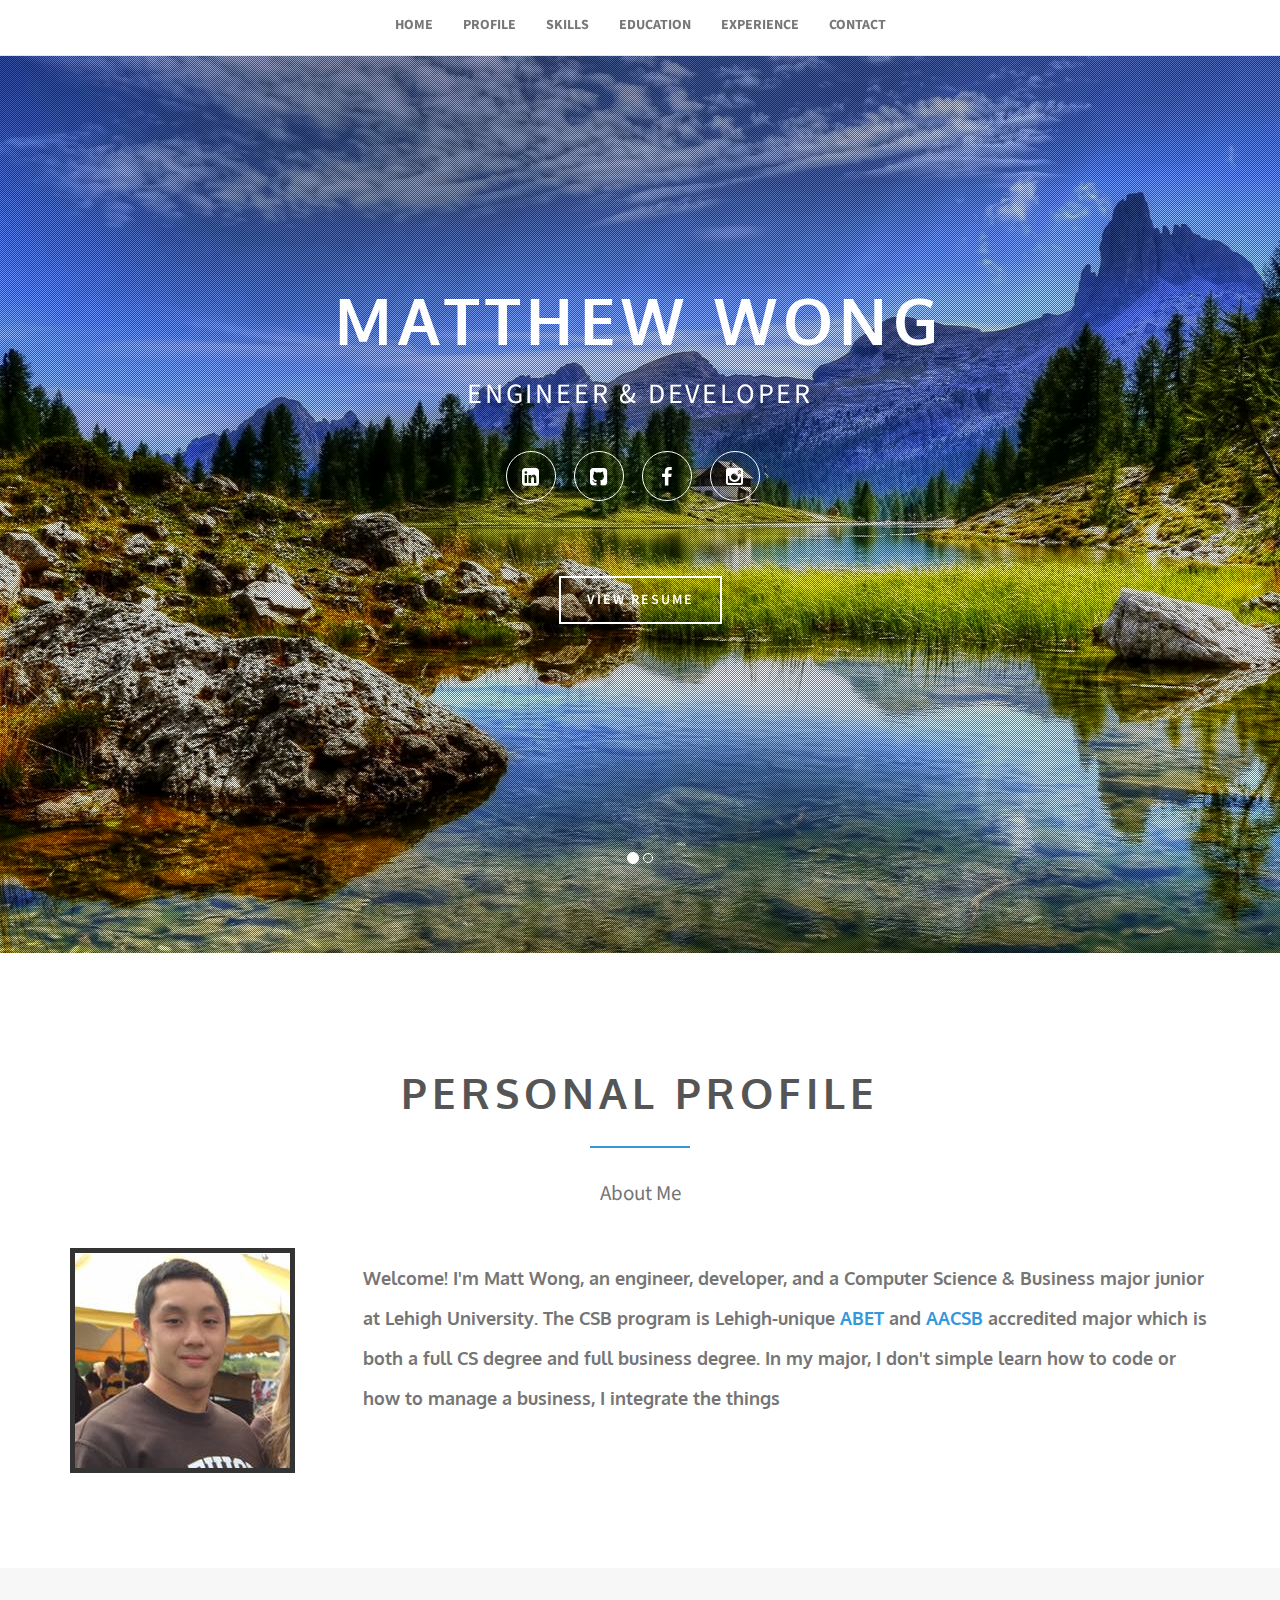
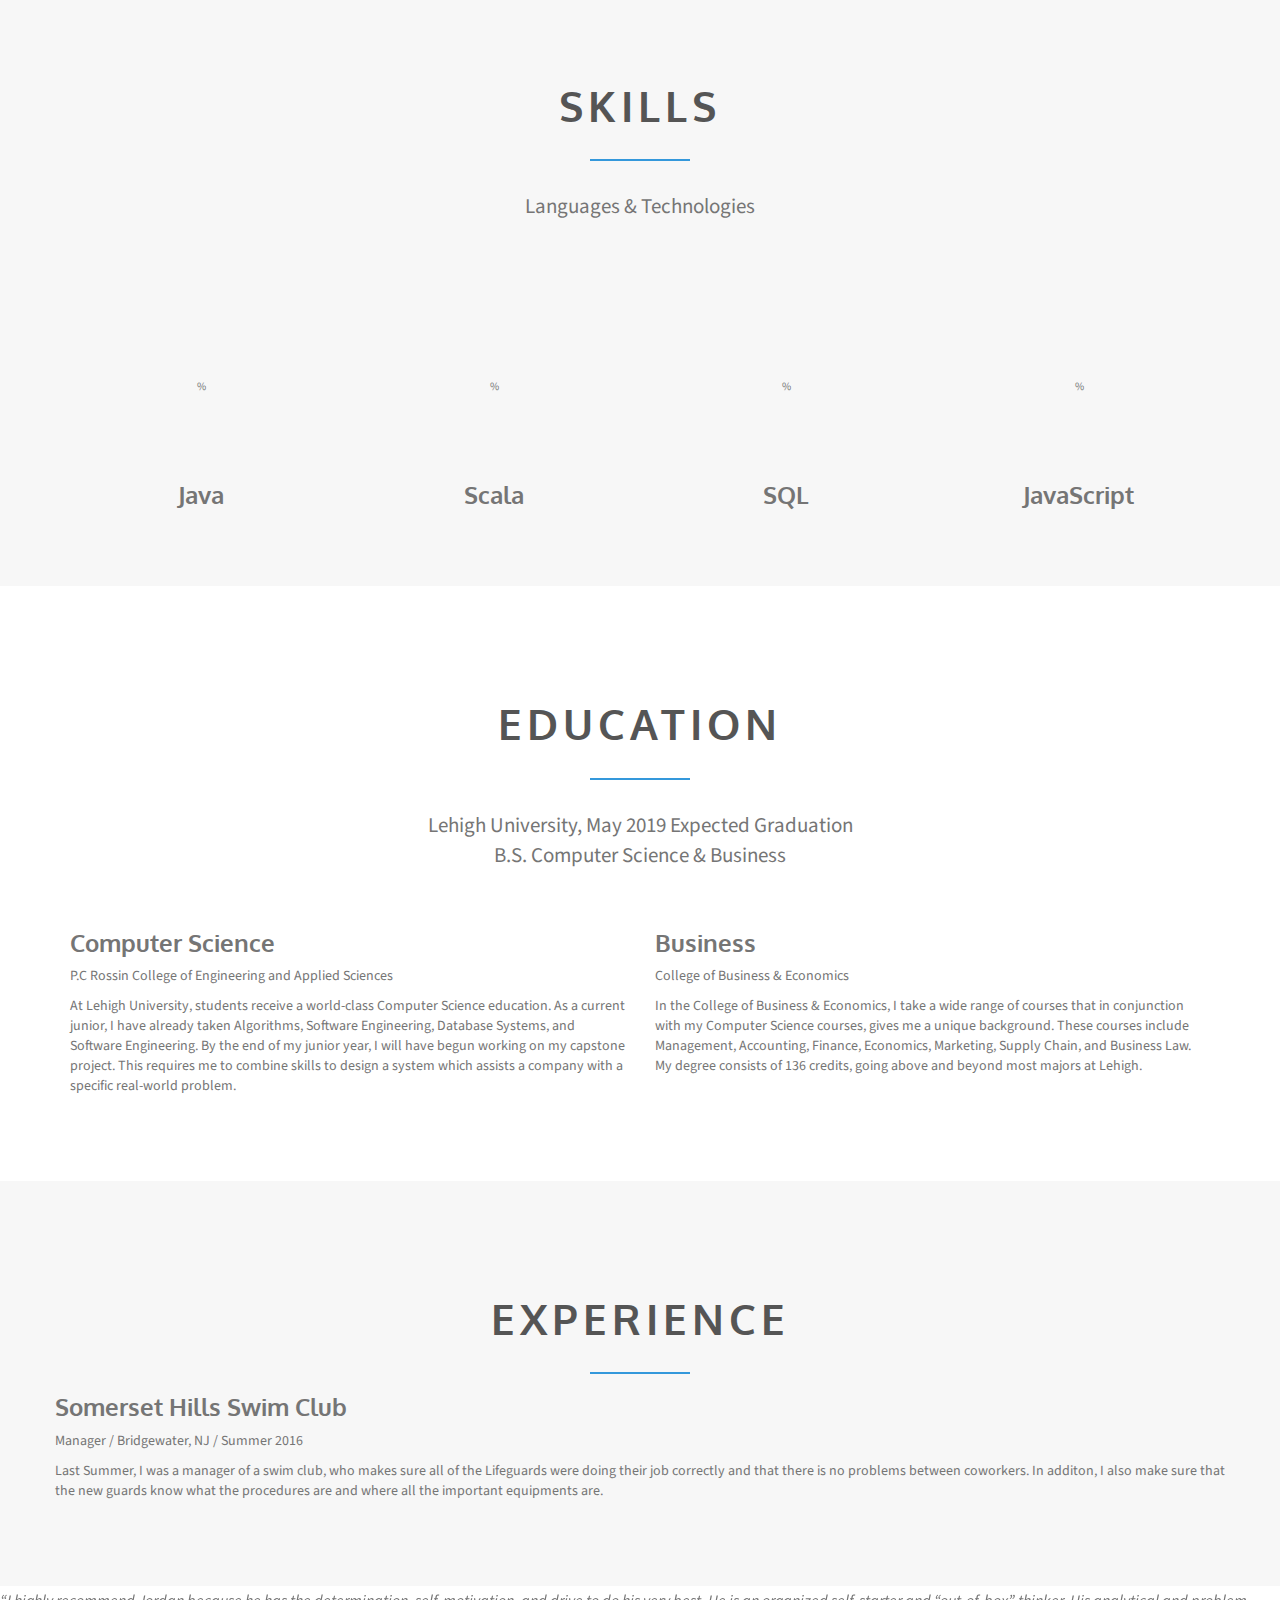
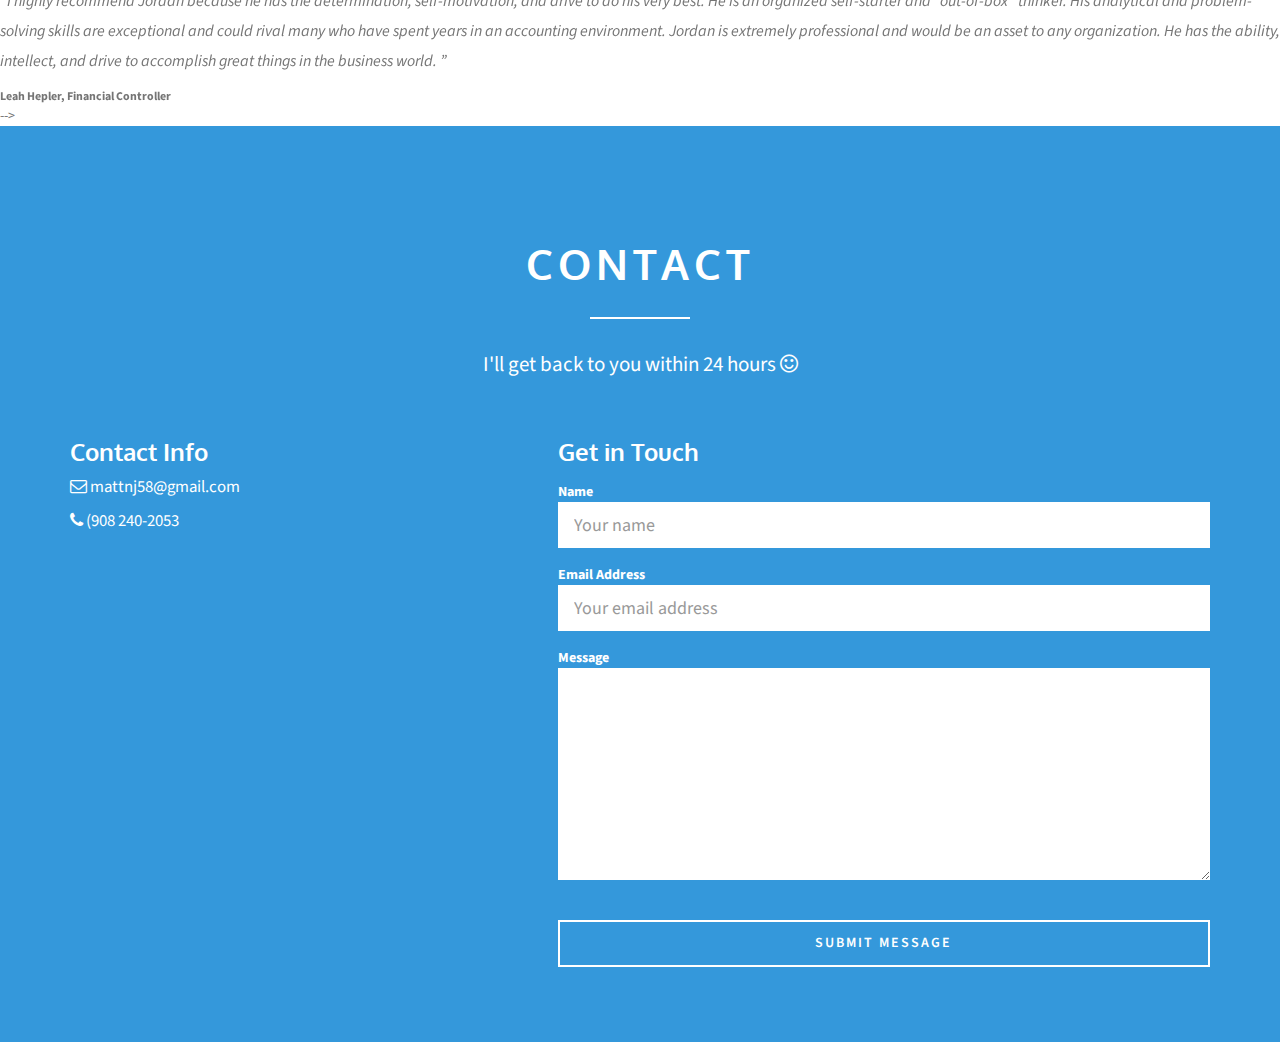
<file: index.html>
<!DOCTYPE html>
<!--[if lt IE 7]>      <html class="no-js lt-ie9 lt-ie8 lt-ie7"> <![endif]-->
<!--[if IE 7]>         <html class="no-js lt-ie9 lt-ie8"> <![endif]-->
<!--[if IE 8]>         <html class="no-js lt-ie9"> <![endif]-->
<!--[if gt IE 8]><!-->
<html class="no-js">
    <!--<![endif]-->

    <head>
        <meta charset="utf-8">
        <meta http-equiv="X-UA-Compatible" content="IE=edge">
        <title>Matthew Wong</title>
        <meta name="description" content="Matthew Wong is a Computer Science and Business student at Lehigh
              University graduating in May 2019. Connect with him on LinkedIn @ https://www.linkedin.com/in/matt-wong-01401652/">
        <meta name="viewport" content="width=device-width, initial-scale=1">
        <meta name="author" content="Matthew Wong">

        <!-- Place favicon.ico and apple-touch-icon.png in the root directory -->
        <link rel="shortcut icon" href="MWong.ico?v=<?php echo md5_file('MWong.ico') ?>" />
        <!-- Bootstrap core CSS -->
        <link rel="stylesheet" href="css/bootstrap.min.css">
        <!-- Fonts from Font Awsome -->
        <link rel="stylesheet" href="css/font-awesome.min.css">
        <!-- Magnific popup -->
        <link rel="stylesheet" href="css/magnific-popup.css">
        <!-- Vegas slider -->
        <link rel="stylesheet" href="css/vegas.min.css">
        <!-- Custom styles for this template -->
        <link rel="stylesheet" href="css/main.css">

        <!-- Color styles -->
        <link rel="stylesheet" href="css/colors/blue.css">
        <!-- <link rel="stylesheet" href="css/colors/yellow.css">-->
        <!-- <link rel="stylesheet" href="css/colors/red.css">-->
        <!--  <link rel="stylesheet" href="css/colors/purple.css">-->
        <!--  <link rel="stylesheet" href="css/colors/orange.css">-->
        <!--  <link rel="stylesheet" href="css/colors/green.css">-->

        <!-- Google Analytics -->
        <script src="js/analytics.js"></script>
        <!-- Feature detection -->
        <script src="js/modernizr-2.6.2.min.js"></script>
        <!-- Fonts -->
        <link href='http://fonts.googleapis.com/css?family=Source+Sans+Pro:300,400,600,700,900,300italic,400italic,600italic,700italic,900italic' rel='stylesheet' type='text/css'>
        <link href='http://fonts.googleapis.com/css?family=Oxygen:400,700' rel='stylesheet' type='text/css'>

        <!-- HTML5 shim and Respond.js IE8 support of HTML5 elements and media queries -->
        <!--[if lt IE 9]>
              <script src="js/html5shiv.js"></script>
              <script src="js/respond.min.js"></script>
            <![endif]-->
        <!-- Include Resume Modal -->

    </head>

    <body>
        <div class="navbar navbar-default navbar-static-top" role="navigation">
            <div class="container">
                <div class="navbar-header">
                    <button type="button" class="navbar-toggle collapsed" data-toggle="collapse" data-target=".navbar-collapse">
                        <span class="sr-only">Toggle navigation</span>
                        <span class="icon-bar"></span>
                        <span class="icon-bar"></span>
                        <span class="icon-bar"></span>
                    </button>
                </div>
                <div class="navbar-collapse collapse">
                    <ul class="nav navbar-nav" id="main-menu">
                        <li><a href="#page-welcome">Home</a> </li>
                        <li><a href="#page-profile">Profile</a> </li>
                        <li><a href="#page-skills">Skills</a> </li>
                        <li><a href="#page-education">Education</a> </li>
                        <li><a href="#page-experience">Experience</a> </li>
                        <!--
                        <li><a href="#page-testimonial">Testimonials</a>
                        </li>
                        -->
                        <li><a href="#page-contact">Contact</a> </li>
                    </ul>
                </div>
                <!--/.nav-collapse -->
            </div>
        </div>

        <!-- welcome begins -->
        <section id="page-welcome" class="page-welcome">
            <div>
                <ul class="slider-controls">
                    <li>
                        <a id="welcome-next" class="next" href="javascript:void(0)"></a>
                    </li>
                    <li>
                        <a id="welcome-prev" class="prev" href="javascript:void(0)"></a>
                    </li>
                </ul>
            </div>
            <div class="container">
                <div class="row">
                    <header class="centered">
                        <h1>Matthew Wong</h1>
                        <p>Engineer &amp; Developer</p>
                    </header>
                    <div class="social-icons">
                        <a href="https://www.linkedin.com/in/matt-wong-01401652/" class="btn btn-round btn-clear btn-linkedin"><i class="fa fa-linkedin-square"></i></a>
                        <a href='https://github.com/poppinstacks' class="btn btn-round btn-clear btn-github"><i class="fa fa-github-square"></i></a>
                        <a href="https://www.facebook.com/matt.wong.560" class="btn btn-round btn-clear btn-facebook"><i class="fa fa-facebook"></i></a>
                        <a href="https://www.instagram.com/mattwonglegend/" class="btn btn-round btn-clear btn-facebook"><i class="fa fa-instagram" aria-hidden="true"></i></a>
                    </div>
                    <a href="img/Resume.pdf" class="btn btn-default view-pdf">View Resume</a>
                </div>
            </div>
        </section>
        <!-- welcome ends -->
        <!-- profile begins -->
        <section id="page-profile" class="page-profile">
            <div class="container">
                <header class="section-header">
                    <h2 class="section-title">Personal Profile</h2>
                    <div class="spacer"></div>
                    <p class="section-subtitle"> About Me </p>
                </header>
                <div class="row">
                    <div class="col-md-3">
                        <div class="profile">
                            <!-- needs to be 215x215 pixels -->
                            <img src="img/MattWong.png" alt="profile.png" />
                        </div>
                    </div>
                    <div class="col-md-9">
                        <h4 style='line-height: 40px;'>Welcome! I'm Matt Wong, an engineer, developer,
                            and a Computer Science & Business major junior at Lehigh University. The CSB program
                            is Lehigh-unique <a href="http://www.abet.org/accreditation/">ABET</a> and
                            <a href="http://www.aacsb.edu/accreditation">AACSB</a> accredited major which 
                            is both a full CS degree and full business degree.
                            In my major, I don't simple learn how to code or how to manage a business, I integrate the
                            things
                        </h4>
                    </div>
                </div>
            </div>
        </section>
        <!-- profile ends -->
        <!-- skills begins -->
        <section id="page-skills" class="page-skills">
            <div class="container">

                <header class="section-header">
                    <h2 class="section-title"><span>Skills</span></h2>
                    <div class="spacer"></div>
                    <p class="section-subtitle">Languages &amp; Technologies </p>
                </header>
                <div class="row">
                    <div class="col-md-3">
                        <span class="chart" data-percent="80">
                            <span class="percent"></span>
                            <h3>Java</h3>
                        </span>
                    </div>
                    <div class="col-md-3 ">
                        <span class="chart" data-percent="70">
                            <span class="percent"></span>
                            <h3>Scala</h3>
                        </span>
                    </div>
                    <div class="col-md-3">
                        <span class="chart" data-percent="60">
                            <span class="percent"></span>
                            <h3>SQL</h3>
                        </span>
                    </div>
                    <div class="col-md-3">
                        <span class="chart" data-percent="50">
                            <span class="percent"></span>
                            <h3>JavaScript</h3>
                        </span>
                    </div>
                </div>
            </div>
        </section>
        <!-- skills ends -->
        <!-- education begins -->
        <section id="page-education" class="page-education">
            <div class="container">
                <header class="section-header">
                    <h2 class="section-title"><span>Education</span></h2>
                    <div class="spacer"></div>
                    <p class="section-subtitle">Lehigh University, May 2019 Expected Graduation <br/>
                        B.S. Computer Science &amp; Business</p>
                </header>
                <div class="row">
                    <div class="col-md-6">
                        <article class="education">
                            <header>
                                <h3>Computer Science</h3>
                                <p>P.C Rossin College of Engineering and Applied Sciences</p>
                            </header>
                            <p>At Lehigh University, students receive a world-class Computer
                                Science education. As a current junior, I have already taken Algorithms,
                                Software Engineering, Database Systems, and
                                Software Engineering. By the end of my junior year, I will have begun working
                                on my capstone project. This requires me to combine skills to
                                design a system which assists a company with a specific real-world problem.</p>
                        </article>
                    </div>
                    <div class="col-md-6">
                        <article class="education">
                            <header>
                                <h3>Business</h3>
                                <p>College of Business &amp; Economics</p>
                            </header>
                            <p>In the College of Business &amp; Economics, I take a wide range of courses
                                that in conjunction with my Computer Science courses, gives me a unique background. 
                                These courses include Management, Accounting, Finance, Economics, Marketing, Supply Chain, 
                                and Business Law. My degree consists of 136 credits, going above and beyond most majors
                                at Lehigh. </p>
                        </article>
                    </div>
                </div>
            </div>
        </section>
        <!-- education ends -->
        <!-- experience begins -->
        <section id="page-experience" class="page-experience">
            <div class="container">
                <header class="section-header">
                    <h2 class="section-title"><span>Experience</span></h2>
                    <div class="spacer"></div>
                </header>
                <div class="row">
                        <article class="experience">
                            <header>
                                <h3>Somerset Hills Swim Club</h3>
                                <p>Manager / Bridgewater, NJ / Summer 2016</p>
                            </header>
                            <p>Last Summer, I was a manager of a swim club, who makes sure all of the Lifeguards were
                            doing their job correctly and that there is no problems between coworkers. In additon, I
                            also make sure that the new guards know what the procedures are and where all the
                            important equipments are.</p>
                        </article>
                    <!--
                    <div class="col-md-4">
                        <article class="experience">
                            <header>
                                <h3>ASTM International</h3>
                                <p>Credit &amp; Collections Analyst / Conshohocken, PA / 2016 - 2017</p>
                            </header>
                            <p>During the Summer and Winter of 2016, I worked at ASTM International as a Credit
                                &amp; Collections Analyst. In my position, I researched and discovered multiple cases of credit
                                card fraud, and was able to stop shipment of the product, saving the company over
                                $30,000. I also created an electronic file system which stored over 200 company contracts,
                                which significantly reduced the time needed to access contracts. </p>
                        </article>
                    </div>
                    <div class="col-md-4">
                        <article class="experience">
                            <header>
                                <h3>Lehigh University</h3>
                                <p>Tutor / Bethlehem, PA / 2015 - Current</p>
                            </header>
                            <p>At Lehigh University, I tutor for Fundamentals of Programming and
                                Programming and Data Structures, which are the first two Java courses offered.
                                In the Fall of 2017, I will be a grader for Software Engineering. During the semester
                                I was taking Systems Software, I was also tutoring multiple students for the compiler
                                project, which involves building a compiler in C++ that compiles code for a smaller
                                version of C.</p>
                        </article>
                    </div>
                    -->
                </div>
            </div>
        </section>
        <!-- experience ends -->
        <!--
        <section id="page-testimonial" class="page-testimonial">    				
            <div class="container">
                <header class="section-header">
                    <h2 class="section-title"><span>Testimonials</span></h2>
                    <div class="spacer"></div>
                </header>
                <div class="row">
                    <div class="col-md-12">
                        <div class="carousel slide" data-ride="carousel" id="quote-carousel">
                            <!-- Bottom Carousel Indicators -->
                            <ol class="carousel-indicators">
                                <li data-target="#quote-carousel" data-slide-to="0" class="active"></li>
                                <li data-target="#quote-carousel" data-slide-to="1"></li>
                            </ol>
                            <!-- Carousel Slides / Quotes -->
                            <div class="carousel-inner">
                                <!-- Quote 1 -->
                                <div class="item active">
                                    <div class="row">
                                        <div class="col-sm-12">
                                            <p class="quote">&ldquo;I highly recommend Jordan because he has the determination,
                                                self-motivation, and drive to do his very best. He is an organized self-starter
                                                and “out-of-box” thinker. His analytical and problem-solving skills are 
                                                exceptional and could rival many who have spent years in an accounting 
                                                environment. Jordan is extremely professional and would be an asset to 
                                                any organization. He has the ability, intellect, and drive to accomplish 
                                                great things in the business world. &rdquo;</p>
                                            <small><strong>Leah Hepler, Financial Controller</strong></small>
                                        </div>
                                    </div>
                                </div>

                                <!-- Quote 2 -->
                                <div class="item">
                                    <div class="row">
                                        <div class="col-sm-12">
                                            <p class="quote">&ldquo;I had what turned out to be the privilege of 
                                                training Jordan upon his first internship at ASTM International. 
                                                I can honestly state that within the week he was working on his own, 
                                                and by the end of the summer was our department's most trusted and 
                                                capable assistant. He analyzes extremely well, and always asks 
                                                pertinent questions.Jordan is a personable and talented young man 
                                                driven by a passion to learn and succeed.&rdquo;</p>
                                            <small><strong>Kenneth Gleason, Credit &amp; Collections Analyst</strong></small>
                                        </div>
                                    </div>
                                </div>
                            </div>
                        </div>                          
                    </div>
                </div>
            </div>
        </section>
        -->
        <!-- contact begins -->
        <section id="page-contact" class="page-contact">
            <div class="container">
                <header class="section-header">
                    <h2 class="section-title"><span>Contact</span></h2>
                    <div class="spacer"></div>
                    <p class="section-subtitle">I'll get back to you within 24 hours 
                        <i class="fa fa-smile-o no-hover" aria-hidden="true"></i>
                    </p>
                </header>
                <div class="row">
                    <div class="col-sm-5 contact-info">
                        <h3>Contact Info</h3>
                        <p><i class="fa fa-envelope-o"></i> mattnj58@gmail.com</p>
                        <p><i class="fa fa-phone"></i> (908 240-2053 </p>
                    </div>

                    <div class="col-sm-7">
                        <h3>Get in Touch</h3>
                        <!-- Configure the contact form by adding your email address on mail/contact_me.php line 17 -->
                        <form class="form-horizontal" id="contactForm" novalidate>
                            <div class="control-group">
                                <label class="control-label" for="name">Name</label>
                                <div class="controls">
                                    <input type="text" name="name" id="name" placeholder="Your name" class="form-control input-lg"  required data-validation-required-message="Please enter your name.">
                                    <p class="help-block text-danger"></p>
                                </div>
                            </div>
                            <div class="control-group">
                                <label class="control-label" for="email">Email Address</label>
                                <div class="controls">
                                    <input type="email" name="email" id="email" placeholder="Your email address" class="form-control input-lg"  required data-validation-required-message="Please enter your email address.">
                                    <p class="help-block text-danger"></p>
                                </div>
                            </div>
                            <div class="control-group">
                                <label class="control-label" for="message">Message</label>
                                <div class="controls">
                                    <textarea name="message" id="message" rows="8" class="form-control input-lg" required data-validation-required-message="Please enter a message."></textarea>
                                    <p class="help-block text-danger"></p>
                                </div>
                            </div>
                            <div class="form-actions">
                                <div id="success"></div>
                                <button type="submit" class="btn btn-default btn-lg btn-block">Submit Message</button>
                            </div>
                        </form>
                        <!-- End contact-form -->
                    </div>
                </div>
                <!-- End row -->

            </div>
        </section>
        <!-- contact ends -->


        <script src="js/jquery-2.1.3.min.js"></script>
        <script src="js/bootstrap.min.js"></script>
        <script src="js/jquery.scrollTo.js"></script>
        <script src="js/jquery.nav.js"></script>
        <script src="js/jquery.sticky.js"></script>
        <script src="js/jquery.easypiechart.min.js"></script>
        <script src="js/vegas.js"></script>
        <script src="js/jquery.isotope.min.js"></script>
        <script src="js/jquery.magnific-popup.min.js"></script>
        <script src="js/waypoints.min.js"></script>
        <script src="js/jqBootstrapValidation.js"></script>
        <script src="js/contact_me.js"></script>
        <script src="js/main.js"></script>
        <script src="js/resumeModal.js"></script>
    </body>
</html>
</file>
<file: css/main.css>
/* ==========================================================================
   Articulate v1.0
   ========================================================================== */
/* ==========================================================================
   Base styles
   ========================================================================== */

html, body {
    height: 100%;
    width: 100%;
    font-family: 'Source Sans Pro', Helvetica, Arial, sans-serif;
    color: #757575;
}
img {
    max-width: 100%;
}
a:link, a:visited {
    outline: 0;
}
a:hover, a:active {
    text-decoration: none;
}
a img {
    border: 0;
}
h1, h2, h3, h4, h5, h6 {
    font-family: 'Oxygen', sans-serif;
    font-weight: 700;
}
/* ==========================================================================
   Navigation
   ========================================================================== */

.navbar {
    width: 100%;
}
.navbar-default {
    background: rgba(255, 255, 255, 0.85);
    border: none;
    color: #777;
    text-transform: uppercase;
    display: inline-block;
    text-align: center;
    position: fixed;
}
.navbar-nav {
    margin: 0 auto;
    padding: 0;
    list-style: none;
    display: inline-block;
    float: none;
    font-size: 1em;
    font-weight: bold;
}
.navbar-default .navbar-nav>li>a:hover, .navbar-default .navbar-nav>li>a:focus {
    background-color: transparent;
}
.navbar-default .navbar-nav>.active>a, .navbar-default .navbar-nav>.active>a:hover, .navbar-default .navbar-nav>.active>a:focus {
    background: none;
}
/* ==========================================================================
  Layout 
   ========================================================================== */

#page-welcome {
    width: 100%;
    height: 100%!important;
    position: relative;
    overflow: hidden;
    text-align: center;
    -webkit-background-size: cover;
    -moz-background-size: cover;
    -o-background-size: cover;
    background-size: cover;
}
#page-welcome header {
    color: #fff;
    padding-top: 20%;
}
#page-welcome header h1 {
    margin: 0;
    padding: 0;
    font-size: 4.5em;
    font-weight: 700;
    letter-spacing: 0.1em;
    line-height: 1em;
    text-transform: uppercase;
}
#page-welcome header p {
    font-size: 2em;
    display: inline-block;
    margin-bottom: 5px;
    padding: 0 8px;
    letter-spacing: 0.1em;
    line-height: 3em;
    text-transform: uppercase;
}
#page-profile {
    padding: 75px 0;
    background: #fff;
}
#page-profile .profile {
    border: 5px solid #333;
    width: 225px;
    height: 225px;
    margin: 0 20px 20px 0;
}
#page-skills {
    padding: 75px 0;
    background: #f7f7f7;
    text-align: center;
}
#page-education {
    padding: 75px 0;
    background: #fff;
}
#page-experience {
    padding: 75px 0;
    background: #f7f7f7;
}
#page-testimonial {
    padding: 75px 0;
    background: #fff;
}

#page-contact {
    padding: 75px 0;
}
#page-contact .contact-info p {
    font-size: 1.2em;
}


/* ==========================================================================
   Vegas slider
   ========================================================================== */

.vegas-loading {
    border-radius: 10px;
    background: #000;
    background: rgba(0, 0, 0, 0.7);
    background: url(../img/loading.gif) no-repeat center center;
    height: 32px;
    left: 20px;
    position: fixed;
    top: 20px;
    width: 32px;
    z-index: 0;
}
.vegas-overlay {
    background: transparent url(../img/overlays/16.png);
    opacity: 0.5;
    
}
.vegas-background {
    -ms-interpolation-mode: bicubic;
    image-rendering: optimizeQuality;
    max-width: none !important;
    /* counteracts global img modification by twitter bootstrap library */
    
    z-index: -2;
}
.vegas-overlay, .vegas-background {
    -webkit-user-select: none;
    -khtml-user-select: none;
    -moz-user-select: none;
    -ms-user-select: none;
    user-select: none;
}
.slider-controls {
    opacity: 0;
    padding: 0;
    margin: 0;
    -webkit-transition: all 0.4s ease-in-out;
    -moz-transition: all 0.4s ease-in-out;
    -o-transition: all 0.4s ease-in-out;
    transition: all 0.4s ease-in-out;
}
.slider-controls li {
    list-style: none;
}
#page-welcome:hover .slider-controls {
    opacity: 1;
    -webkit-transition: all 0.4s ease-in-out;
    -moz-transition: all 0.4s ease-in-out;
    -o-transition: all 0.4s ease-in-out;
    transition: all 0.4s ease-in-out;
}
.slider-controls li a {
    position: absolute;
    z-index: 10;
    top: 40%;
    width: 60px;
    height: 60px;
    cursor: pointer;
}
.next {
    background: url("../img/next.png");
    margin-right: 70px;
    right: 0;
    opacity: 0.3;
}
.prev {
    background: url("../img/prev.png");
    margin-left: 70px;
    left: 0;
    opacity: 0.3;
}
.next:hover, .prev:hover {
    opacity: 1;
}
/* ==========================================================================
   Dividers
   ========================================================================== */

.section-header {
    text-align: center;
}
.section-header p {
    font-size: 1.5em;
}
.section-title {
    font-size: 3em;
    font-weight: 700;
    letter-spacing: 5px;
    text-align: center;
    color: #555555;
    text-transform: uppercase;
    padding: 20px 0;
}
.spacer {
    width: 100px;
    height: 2px;
    margin: auto;
}
.section-subtitle {
    text-align: center;
    padding: 30px 0;
}
/* ==========================================================================
   Forms
   ========================================================================== */

.form-control {
    box-shadow: none;
    -webkit-box-shadow: none;
    border: none;
}
.btn.btn-default {
    margin: 40px auto 0;
    background: transparent;
    position: relative;
    color: #fff;
    font-size: 1em;
    text-transform: uppercase;
    font-weight: 600;
    text-align: center;
    padding: 12px 26px 12px;
    cursor: pointer;
    border: 2px solid #4cddf3;
    border-radius: 0;
    letter-spacing: 2px;
    pointer-events: auto;
    border-color: #fff;
    -webkit-transition: all 0.1s ease-in-out;
    -moz-transition: all 0.1s ease-in-out;
    -o-transition: all 0.1s ease-in-out;
    transition: all 0.1s ease-in-out;
}
.btn.btn-default:hover, .btn.btn-default:active {
    background: #fff;
    border-color: #fff;
    color: fff;
}
input, .input-lg, button {
    border-radius: 0;
}
.control-group.error input, .control-group.error select, .control-group.error textarea {
    border-color: #b94a48;
    -webkit-box-shadow: inset 0 1px 1px rgba(0, 0, 0, 0.075);
    -moz-box-shadow: inset 0 1px 1px rgba(0, 0, 0, 0.075);
    box-shadow: inset 0 1px 1px rgba(0, 0, 0, 0.075);
}
.control-group.error .checkbox, .control-group.error .radio, .control-group.error input, .control-group.error select, .control-group.error textarea {
    color: #b94a48;
}
label.error {
    color: #fff;
    background: #b94a48;
    border: solid thin #fff;
    padding: 3px 5px;
}
label.valid {
    color: #fff;
    background: #5CB85C;
    border: solid thin #fff;
    padding: 3px 5px;
}
.help-block ul{
      list-style: none;
      margin: 0;
      padding: 0;
}

.help-block ul li{
 background: #b94a48;
  color: #fff;
  padding: 4px 18px;
}
/* ==========================================================================
   Charts   
   ========================================================================== */

.chart {
    position: relative;
    display: inline-block;
    width: 150px;
    height: 150px;
    margin-top: 50px;
    margin-bottom: 50px;
    text-align: center;
}
.chart canvas {
    position: absolute;
    top: 0;
    left: 0;
}
.percent {
    display: inline-block;
    line-height: 150px;
    z-index: 2;
}
.percent:after {
    content: '%';
    margin-left: 0.1em;
    font-size: .8em;
}
/* ==========================================================================
   Social icons
   ========================================================================== */

.social-icons .btn {
    margin-right: 15px;
}
.social-icons {
    padding-top: 10px;
    margin-bottom: 35px;
}
.social-icons .btn.btn-clear {
    border: 1px solid #fff;
}
.btn-round {
    border-radius: 50%;
    width: 50px;
    height: 50px;
    display: inline-block;
    padding: 0;
}
.btn-round i {
    font-size: 20px;
    top: 15px;
    position: relative;
}
.btn.btn-clear {
    border: 1px solid #fff;
    color: #fff;
    background: none;
    background-color: none;
    font-weight: bold;
    -webkit-transition-duration: 0.8s;
    -moz-transition-duration: 0.8s;
    -o-transition-duration: 0.8s;
    transition-duration: 0.8s;
    -webkit-transition-property: -webkit-transform;
    -moz-transition-property: -moz-transform;
    -o-transition-property: -o-transform;
    transition-property: transform;
}
.btn.btn-clear:hover, .btn.btn-clear.selected {
    background: #fff;
    -webkit-transform: rotate(360deg);
    -moz-transform: rotate(360deg);
    -o-transform: rotate(360deg);
}
.btn-twitter:hover {
    color: #2BA9E0;
}
.btn-facebook:hover {
    color: #204385;
}
.btn-dribbble:hover {
    color: #D92C85;
}
.btn-instagram:hover {
    color: #BAB1A8;
}
.btn-linkedin:hover {
    color: #015786;
}
.btn-pinterest:hover {
    color: #CA2128;
}
.btn-google:hover {
    color: #D3492C;
}
.btn-github:hover {
    color: #0D2636;
}
/* ==========================================================================
   Helper classes
   ========================================================================== */

.left {
    float: left;
}
.right {
    float: right;
}
.text-center {
    text-align: center;
}
.centered {
    margin-left: auto;
    margin-right: auto;
    float: none;
}

/* ==========================================================================
   Quote Carousel
   ========================================================================== */

#quote-carousel {
  padding: 0 10px 30px 10px;
  margin-top: 30px;
  text-align:center;
}
/* indicator position */
#quote-carousel .carousel-indicators {
  right: 50%;
  top: auto;
  bottom: -10px;
  margin-right: -19px;
}
/* indicator color */
#quote-carousel .carousel-indicators li {
  background: #c0c0c0;
}
/* active indicator */
#quote-carousel .carousel-indicators .active {
  background: #333333;
  height:10px;
  width:10px;
  margin-bottom:1px;
}
/* typography */
.quote {
    font-size: 16px;
    line-height: 30px;
    font-style:italic;
}

/* ==========================================================================
   Responsive Settings
   ========================================================================== */

@media(max-width:992px) {
    #page-profile .profile {
        margin: 0 auto 20px auto;
    }
}
@media (max-width: 479px) {
    #page-welcome header h1 {
        font-size: 2em;
    }
    #page-welcome header p {
        font-size: 1em;
        line-height: 3em;
    }
    .section-title {
        font-size: 1.5em;
    }
    .section-header p {
        font-size: 1.2em;
    }
    #page-skills {
        text-align: center;
    }
    #grid {
        text-align: center;
    }
    #page-profile .profile {
        margin: 0 auto 20px auto;
    }
}
</file>
<file: css/colors/blue.css>
/* Blue - #3498db */


a:link,a:visited,.navbar-default .navbar-nav>li>a:hover, 
.navbar-default .navbar-nav>li>a:focus,a:hover,a:active,.navbar-default .navbar-nav>.active>a, 
.navbar-default .navbar-nav>.active>a:hover, 
.navbar-default .navbar-nav>.active>a:focus{
	color:#3498db;
}

.spacer,.nav-pills>li.active>a, .nav-pills>li.active>a:hover, .nav-pills>li.active>a:focus,#grid .mix .overlay {

background: #3498db;
}

#page-contact{
	background: #3498db;
	color:#fff;
}

#page-contact .spacer{
	background: #fff;
}

#page-contact .section-title{
	color:#fff;
}

.btn.btn-default:hover,
.btn.btn-default:active{
    color:#3498db;
}
</file>
<file: css/colors/yellow.css>
/* yellow - #f1c40f */


a:link,a:visited,.navbar-default .navbar-nav>li>a:hover, 
.navbar-default .navbar-nav>li>a:focus,a:hover,a:active,.navbar-default .navbar-nav>.active>a, 
.navbar-default .navbar-nav>.active>a:hover, 
.navbar-default .navbar-nav>.active>a:focus{
	color:#f1c40f;
}

.spacer,.nav-pills>li.active>a, .nav-pills>li.active>a:hover, .nav-pills>li.active>a:focus,#grid .mix .overlay {

background: #f1c40f;
}

#page-contact{
	background: #f1c40f;
	color:#fff;
}

#page-contact .spacer{
	background: #fff;
}

#page-contact .section-title{
	color:#fff;
}

.btn.btn-default:hover,
.btn.btn-default:active{
    color:#f1c40f;
}
</file>
<file: css/colors/red.css>
/* red - #e74c3c */


a:link,a:visited,.navbar-default .navbar-nav>li>a:hover, 
.navbar-default .navbar-nav>li>a:focus,a:hover,a:active,.navbar-default .navbar-nav>.active>a, 
.navbar-default .navbar-nav>.active>a:hover, 
.navbar-default .navbar-nav>.active>a:focus{
	color:#e74c3c;
}

.spacer,.nav-pills>li.active>a, .nav-pills>li.active>a:hover, .nav-pills>li.active>a:focus,#grid .mix .overlay {

background: #e74c3c;
}

#page-contact{
	background: #e74c3c;
	color:#fff;
}

#page-contact .spacer{
	background: #fff;
}

#page-contact .section-title{
	color:#fff;
}

.btn.btn-default:hover,
.btn.btn-default:active{
    color:#e74c3c;
}
</file>
<file: css/colors/purple.css>
/* purple - #9b59b6 */


a:link,a:visited,.navbar-default .navbar-nav>li>a:hover, 
.navbar-default .navbar-nav>li>a:focus,a:hover,a:active,.navbar-default .navbar-nav>.active>a, 
.navbar-default .navbar-nav>.active>a:hover, 
.navbar-default .navbar-nav>.active>a:focus{
	color:#9b59b6;
}

.spacer,.nav-pills>li.active>a, .nav-pills>li.active>a:hover, .nav-pills>li.active>a:focus,#grid .mix .overlay {

background: #9b59b6;
}

#page-contact{
	background: #9b59b6;
	color:#fff;
}

#page-contact .spacer{
	background: #fff;
}

#page-contact .section-title{
	color:#fff;
}

.btn.btn-default:hover,
.btn.btn-default:active{
    color:#9b59b6;
}
</file>
<file: css/colors/orange.css>
/* orange - #e67e22 */


a:link,a:visited,.navbar-default .navbar-nav>li>a:hover, 
.navbar-default .navbar-nav>li>a:focus,a:hover,a:active,.navbar-default .navbar-nav>.active>a, 
.navbar-default .navbar-nav>.active>a:hover, 
.navbar-default .navbar-nav>.active>a:focus{
	color:#e67e22;
}

.spacer,.nav-pills>li.active>a, .nav-pills>li.active>a:hover, .nav-pills>li.active>a:focus,#grid .mix .overlay {

background: #e67e22;
}

#page-contact{
	background: #e67e22;
	color:#fff;
}

#page-contact .spacer{
	background: #fff;
}

#page-contact .section-title{
	color:#fff;
}

.btn.btn-default:hover,
.btn.btn-default:active{
    color:#e67e22;
}
</file>
<file: css/colors/green.css>
/* green - #2ecc71 */


a:link,a:visited,.navbar-default .navbar-nav>li>a:hover, 
.navbar-default .navbar-nav>li>a:focus,a:hover,a:active,.navbar-default .navbar-nav>.active>a, 
.navbar-default .navbar-nav>.active>a:hover, 
.navbar-default .navbar-nav>.active>a:focus{
	color:#2ecc71;
}

.spacer,.nav-pills>li.active>a, .nav-pills>li.active>a:hover, .nav-pills>li.active>a:focus,#grid .mix .overlay {

background: #2ecc71;
}

#page-contact{
	background: #2ecc71;
	color:#fff;
}

#page-contact .spacer{
	background: #fff;
}

#page-contact .section-title{
	color:#fff;
}

.btn.btn-default:hover,
.btn.btn-default:active{
    color:#2ecc71;
}
</file>
<file: css/vegas.min.css>
.vegas-overlay,.vegas-slide,.vegas-slide-inner,.vegas-timer,.vegas-wrapper{position:absolute;top:0;left:0;bottom:0;right:0;overflow:hidden;border:none;padding:0;margin:0}.vegas-overlay{opacity:.5;background:url(overlays/02.png) center center}.vegas-timer{top:auto;bottom:0;height:2px}.vegas-timer-progress{width:0;height:100%;background:#fff;-webkit-transition:width ease-out;transition:width ease-out}.vegas-timer-running .vegas-timer-progress{width:100%}.vegas-slide,.vegas-slide-inner{margin:0;padding:0;background:center center no-repeat;-webkit-transform:translateZ(0);transform:translateZ(0)}body .vegas-container{overflow:hidden!important;position:relative}.vegas-video{min-width:100%;min-height:100%;width:auto;height:auto}body.vegas-container{overflow:auto;position:static;z-index:-2}body.vegas-container>.vegas-overlay,body.vegas-container>.vegas-slide,body.vegas-container>.vegas-timer{position:fixed;z-index:-1}:root body.vegas-container>.vegas-overlay,:root body.vegas-container>.vegas-slide,_::full-page-media,_:future{bottom:-76px}.vegas-transition-fade,.vegas-transition-fade2{opacity:0}.vegas-transition-fade-in,.vegas-transition-fade2-in{opacity:1}.vegas-transition-fade2-out{opacity:0}.vegas-transition-blur,.vegas-transition-blur2{opacity:0;-webkit-filter:blur(32px);filter:blur(32px)}.vegas-transition-blur-in,.vegas-transition-blur2-in{opacity:1;-webkit-filter:blur(0px);filter:blur(0px)}.vegas-transition-blur2-out{opacity:0}.vegas-transition-flash,.vegas-transition-flash2{opacity:0;-webkit-filter:brightness(25);filter:brightness(25)}.vegas-transition-flash-in,.vegas-transition-flash2-in{opacity:1;-webkit-filter:brightness(1);filter:brightness(1)}.vegas-transition-flash2-out{opacity:0;-webkit-filter:brightness(25);filter:brightness(25)}.vegas-transition-negative,.vegas-transition-negative2{opacity:0;-webkit-filter:invert(100%);filter:invert(100%)}.vegas-transition-negative-in,.vegas-transition-negative2-in{opacity:1;-webkit-filter:invert(0);filter:invert(0)}.vegas-transition-negative2-out{opacity:0;-webkit-filter:invert(100%);filter:invert(100%)}.vegas-transition-burn,.vegas-transition-burn2{opacity:0;-webkit-filter:contrast(1000%) saturate(1000%);filter:contrast(1000%) saturate(1000%)}.vegas-transition-burn-in,.vegas-transition-burn2-in{opacity:1;-webkit-filter:contrast(100%) saturate(100%);filter:contrast(100%) saturate(100%)}.vegas-transition-burn2-out{opacity:0;-webkit-filter:contrast(1000%) saturate(1000%);filter:contrast(1000%) saturate(1000%)}.vegas-transition-slideLeft,.vegas-transition-slideLeft2{-webkit-transform:translateX(100%);-ms-transform:translateX(100%);transform:translateX(100%)}.vegas-transition-slideLeft-in,.vegas-transition-slideLeft2-in{-webkit-transform:translateX(0%);-ms-transform:translateX(0%);transform:translateX(0%)}.vegas-transition-slideLeft2-out,.vegas-transition-slideRight,.vegas-transition-slideRight2{-webkit-transform:translateX(-100%);-ms-transform:translateX(-100%);transform:translateX(-100%)}.vegas-transition-slideRight-in,.vegas-transition-slideRight2-in{-webkit-transform:translateX(0%);-ms-transform:translateX(0%);transform:translateX(0%)}.vegas-transition-slideRight2-out{-webkit-transform:translateX(100%);-ms-transform:translateX(100%);transform:translateX(100%)}.vegas-transition-slideUp,.vegas-transition-slideUp2{-webkit-transform:translateY(100%);-ms-transform:translateY(100%);transform:translateY(100%)}.vegas-transition-slideUp-in,.vegas-transition-slideUp2-in{-webkit-transform:translateY(0%);-ms-transform:translateY(0%);transform:translateY(0%)}.vegas-transition-slideDown,.vegas-transition-slideDown2,.vegas-transition-slideUp2-out{-webkit-transform:translateY(-100%);-ms-transform:translateY(-100%);transform:translateY(-100%)}.vegas-transition-slideDown-in,.vegas-transition-slideDown2-in{-webkit-transform:translateY(0%);-ms-transform:translateY(0%);transform:translateY(0%)}.vegas-transition-slideDown2-out{-webkit-transform:translateY(100%);-ms-transform:translateY(100%);transform:translateY(100%)}.vegas-transition-zoomIn,.vegas-transition-zoomIn2{-webkit-transform:scale(0);-ms-transform:scale(0);transform:scale(0);opacity:0}.vegas-transition-zoomIn-in,.vegas-transition-zoomIn2-in{-webkit-transform:scale(1);-ms-transform:scale(1);transform:scale(1);opacity:1}.vegas-transition-zoomIn2-out,.vegas-transition-zoomOut,.vegas-transition-zoomOut2{-webkit-transform:scale(2);-ms-transform:scale(2);transform:scale(2);opacity:0}.vegas-transition-zoomOut-in,.vegas-transition-zoomOut2-in{-webkit-transform:scale(1);-ms-transform:scale(1);transform:scale(1);opacity:1}.vegas-transition-zoomOut2-out{-webkit-transform:scale(0);-ms-transform:scale(0);transform:scale(0);opacity:0}.vegas-transition-swirlLeft,.vegas-transition-swirlLeft2{-webkit-transform:scale(2) rotate(35deg);-ms-transform:scale(2) rotate(35deg);transform:scale(2) rotate(35deg);opacity:0}.vegas-transition-swirlLeft-in,.vegas-transition-swirlLeft2-in{-webkit-transform:scale(1) rotate(0deg);-ms-transform:scale(1) rotate(0deg);transform:scale(1) rotate(0deg);opacity:1}.vegas-transition-swirlLeft2-out,.vegas-transition-swirlRight,.vegas-transition-swirlRight2{-webkit-transform:scale(2) rotate(-35deg);-ms-transform:scale(2) rotate(-35deg);transform:scale(2) rotate(-35deg);opacity:0}.vegas-transition-swirlRight-in,.vegas-transition-swirlRight2-in{-webkit-transform:scale(1) rotate(0deg);-ms-transform:scale(1) rotate(0deg);transform:scale(1) rotate(0deg);opacity:1}.vegas-transition-swirlRight2-out{-webkit-transform:scale(2) rotate(35deg);-ms-transform:scale(2) rotate(35deg);transform:scale(2) rotate(35deg);opacity:0}.vegas-animation-kenburns{-webkit-animation:kenburns ease-out;animation:kenburns ease-out}@-webkit-keyframes kenburns{0%{-webkit-transform:scale(1.5);transform:scale(1.5)}100%{-webkit-transform:scale(1);transform:scale(1)}}@keyframes kenburns{0%{-webkit-transform:scale(1.5);transform:scale(1.5)}100%{-webkit-transform:scale(1);transform:scale(1)}}.vegas-animation-kenburnsUp{-webkit-animation:kenburnsUp ease-out;animation:kenburnsUp ease-out}@-webkit-keyframes kenburnsUp{0%{-webkit-transform:scale(1.5) translate(0,10%);transform:scale(1.5) translate(0,10%)}100%{-webkit-transform:scale(1) translate(0,0);transform:scale(1) translate(0,0)}}@keyframes kenburnsUp{0%{-webkit-transform:scale(1.5) translate(0,10%);transform:scale(1.5) translate(0,10%)}100%{-webkit-transform:scale(1) translate(0,0);transform:scale(1) translate(0,0)}}.vegas-animation-kenburnsDown{-webkit-animation:kenburnsDown ease-out;animation:kenburnsDown ease-out}@-webkit-keyframes kenburnsDown{0%{-webkit-transform:scale(1.5) translate(0,-10%);transform:scale(1.5) translate(0,-10%)}100%{-webkit-transform:scale(1) translate(0,0);transform:scale(1) translate(0,0)}}@keyframes kenburnsDown{0%{-webkit-transform:scale(1.5) translate(0,-10%);transform:scale(1.5) translate(0,-10%)}100%{-webkit-transform:scale(1) translate(0,0);transform:scale(1) translate(0,0)}}.vegas-animation-kenburnsLeft{-webkit-animation:kenburnsLeft ease-out;animation:kenburnsLeft ease-out}@-webkit-keyframes kenburnsLeft{0%{-webkit-transform:scale(1.5) translate(10%,0);transform:scale(1.5) translate(10%,0)}100%{-webkit-transform:scale(1) translate(0,0);transform:scale(1) translate(0,0)}}@keyframes kenburnsLeft{0%{-webkit-transform:scale(1.5) translate(10%,0);transform:scale(1.5) translate(10%,0)}100%{-webkit-transform:scale(1) translate(0,0);transform:scale(1) translate(0,0)}}.vegas-animation-kenburnsRight{-webkit-animation:kenburnsRight ease-out;animation:kenburnsRight ease-out}@-webkit-keyframes kenburnsRight{0%{-webkit-transform:scale(1.5) translate(-10%,0);transform:scale(1.5) translate(-10%,0)}100%{-webkit-transform:scale(1) translate(0,0);transform:scale(1) translate(0,0)}}@keyframes kenburnsRight{0%{-webkit-transform:scale(1.5) translate(-10%,0);transform:scale(1.5) translate(-10%,0)}100%{-webkit-transform:scale(1) translate(0,0);transform:scale(1) translate(0,0)}}.vegas-animation-kenburnsUpLeft{-webkit-animation:kenburnsUpLeft ease-out;animation:kenburnsUpLeft ease-out}@-webkit-keyframes kenburnsUpLeft{0%{-webkit-transform:scale(1.5) translate(10%,10%);transform:scale(1.5) translate(10%,10%)}100%{-webkit-transform:scale(1) translate(0,0);transform:scale(1) translate(0,0)}}@keyframes kenburnsUpLeft{0%{-webkit-transform:scale(1.5) translate(10%,10%);transform:scale(1.5) translate(10%,10%)}100%{-webkit-transform:scale(1) translate(0,0);transform:scale(1) translate(0,0)}}.vegas-animation-kenburnsUpRight{-webkit-animation:kenburnsUpRight ease-out;animation:kenburnsUpRight ease-out}@-webkit-keyframes kenburnsUpRight{0%{-webkit-transform:scale(1.5) translate(-10%,10%);transform:scale(1.5) translate(-10%,10%)}100%{-webkit-transform:scale(1) translate(0,0);transform:scale(1) translate(0,0)}}@keyframes kenburnsUpRight{0%{-webkit-transform:scale(1.5) translate(-10%,10%);transform:scale(1.5) translate(-10%,10%)}100%{-webkit-transform:scale(1) translate(0,0);transform:scale(1) translate(0,0)}}.vegas-animation-kenburnsDownLeft{-webkit-animation:kenburnsDownLeft ease-out;animation:kenburnsDownLeft ease-out}@-webkit-keyframes kenburnsDownLeft{0%{-webkit-transform:scale(1.5) translate(10%,-10%);transform:scale(1.5) translate(10%,-10%)}100%{-webkit-transform:scale(1) translate(0,0);transform:scale(1) translate(0,0)}}@keyframes kenburnsDownLeft{0%{-webkit-transform:scale(1.5) translate(10%,-10%);transform:scale(1.5) translate(10%,-10%)}100%{-webkit-transform:scale(1) translate(0,0);transform:scale(1) translate(0,0)}}.vegas-animation-kenburnsDownRight{-webkit-animation:kenburnsDownRight ease-out;animation:kenburnsDownRight ease-out}@-webkit-keyframes kenburnsDownRight{0%{-webkit-transform:scale(1.5) translate(-10%,-10%);transform:scale(1.5) translate(-10%,-10%)}100%{-webkit-transform:scale(1) translate(0,0);transform:scale(1) translate(0,0)}}@keyframes kenburnsDownRight{0%{-webkit-transform:scale(1.5) translate(-10%,-10%);transform:scale(1.5) translate(-10%,-10%)}100%{-webkit-transform:scale(1) translate(0,0);transform:scale(1) translate(0,0)}}
</file>
